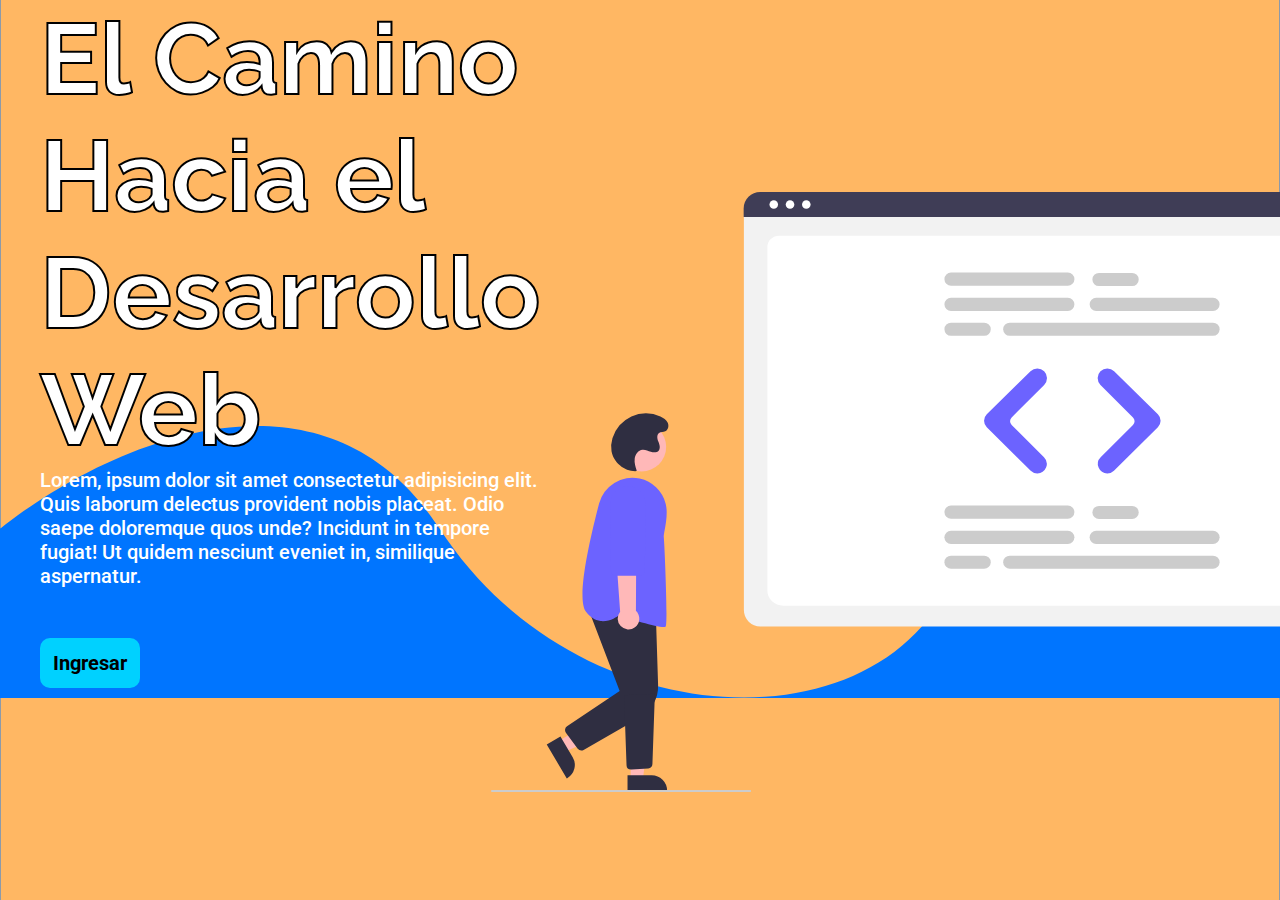
<file: index.html>
<!DOCTYPE html>
<html lang="es">
<head>
    <meta charset="UTF-8">
    <meta name="viewport" content="width=device-width, initial-scale=1.0">
    <title>Landing</title>
    <link rel="stylesheet" href="CSS/landing.css">
    <link rel="preconnect" href="https://fonts.googleapis.com">
    <link rel="preconnect" href="https://fonts.gstatic.com" crossorigin>
    <link href="https://fonts.googleapis.com/css2?family=Roboto:wght@700&display=swap" rel="stylesheet"> 
    <link rel="preconnect" href="https://fonts.googleapis.com">
    <link rel="preconnect" href="https://fonts.gstatic.com" crossorigin>
    <link href="https://fonts.googleapis.com/css2?family=Raleway:wght@700&family=Roboto:wght@700&display=swap" rel="stylesheet">
</head>
<body>
    <main>
       <div class="contenedor">
           <div class="textos">
                <h1 class="titulo">El Camino Hacia el Desarrollo Web</h1>
                <p class="subtitulo">Lorem, ipsum dolor sit amet consectetur adipisicing elit. Quis laborum delectus provident nobis placeat. Odio saepe doloremque quos unde? Incidunt in tempore fugiat! Ut quidem nesciunt eveniet in, similique aspernatur.</p>

                <button><a  href="login.html">Ingresar</a></button>
           </div>

           <div class="imagen">
               <img src="img/undraw_Code_review_re_woeb.svg" alt="Imagen index">
           </div>

       </div>
    </main>
</body>
</html>
</file>
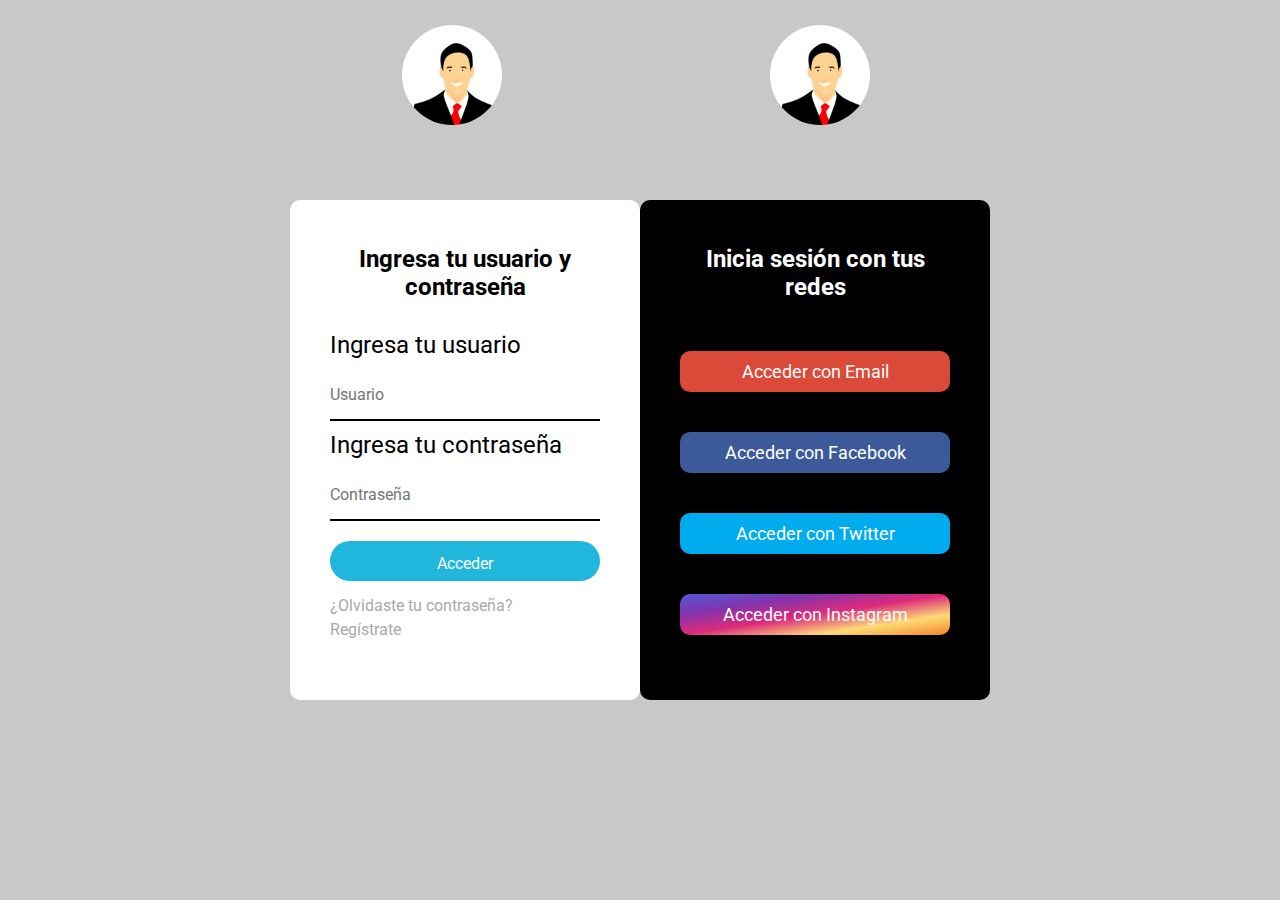
<file: login.html>
<!DOCTYPE html>
<html lang="en">
<head>
    <meta charset="UTF-8">
    <meta name="viewport" content="width=device-width, initial-scale=1.0">
    <link rel="stylesheet" href="https://use.fontawesome.com/releases/v5.8.1/css/all.css"
        integrity="sha384-50oBUHEmvpQ+1lW4y57PTFmhCaXp0ML5d60M1M7uH2+nqUivzIebhndOJK28anvf" crossorigin="anonymous">
    <link rel="stylesheet" href="CSS/login.css">
    <link rel="preconnect" href="https://fonts.googleapis.com">
    <link rel="preconnect" href="https://fonts.gstatic.com" crossorigin>
    <link href="https://fonts.googleapis.com/css2?family=Raleway:wght@700&family=Roboto:wght@100;700&display=swap" rel="stylesheet"> 
    <title>Login</title>
</head>
<body>
    <div class="container">
        <div class="container-lg">            
            <div class="login">
                <img src="img/imagenPerfil.jpg" alt="imagen perfil" class="imgLogin">
                <h2 class="title">Ingresa tu usuario y contraseña</h2>
                <form action="">
                    <h2>Ingresa tu usuario</h2>
                    <input type="text" placeholder="Usuario">
                    <h2>Ingresa tu contraseña</h2>
                    <input type="password" placeholder="Contraseña">
                    <button class="access"><a href="index.html">Acceder</a></button>
                    <a href="#">¿Olvidaste tu contraseña?</a>
                    <a href="registro.html">Regístrate</a>

                </form>
            </div>
            <div class="login-nt">
                <img src="img/imagenPerfil.jpg" alt="imagen perfil" class="imgLogin-nt"> 
                <h2 class="title">Inicia sesión con tus redes</h2>
                <div class="icons">
                    <button class="mail"><i class="fas fa-envelope"></i>Acceder con Email</button>
                    <button class ="fb"><i class="fab fa-facebook-f"></i>Acceder con Facebook </button>
                    <button class="tw"><i class="fab fa-twitter"></i>Acceder con Twitter</button>
                    <button class="ig"><i class="fab fa-instagram"></i>Acceder con Instagram</button>                    
                </div>
            </div>
        </div>

    </div>


    
</body>
</html>
</file>
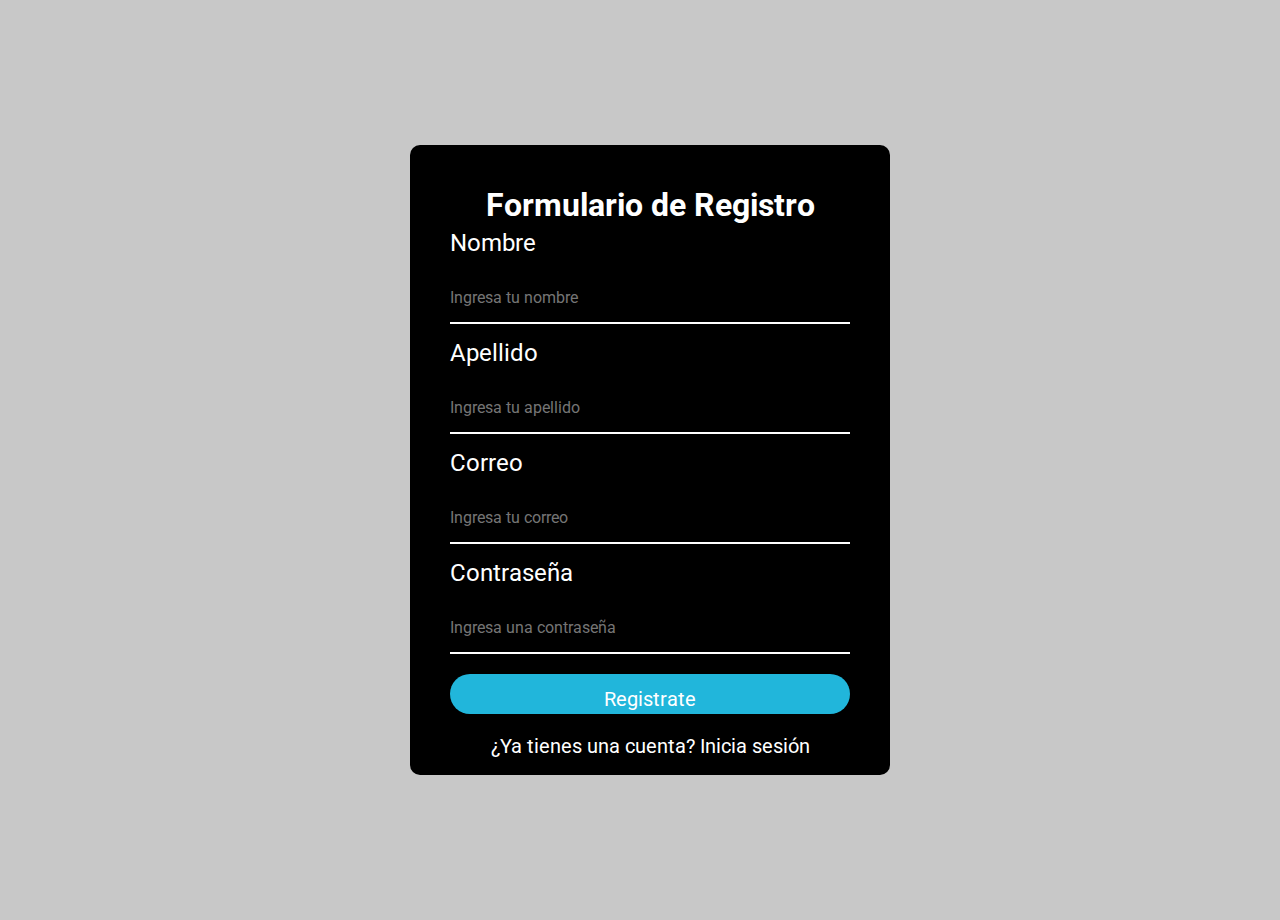
<file: registro.html>
<!DOCTYPE html>
<html lang="en">
<head>
    <meta charset="UTF-8">
    <meta name="viewport" content="width=device-width, initial-scale=1.0">
    <link rel="stylesheet" href="CSS/registro.css">
    <link rel="preconnect" href="https://fonts.googleapis.com">
    <link rel="preconnect" href="https://fonts.gstatic.com" crossorigin>
    <link href="https://fonts.googleapis.com/css2?family=Raleway:wght@700&family=Roboto:wght@100;700&display=swap" rel="stylesheet"> 
    <title>Formulario de Registro</title>
</head>
<body>
    <main>
        <div class="container">
            <form class="form">
                <h1>Formulario de Registro</h1>

                <h2>Nombre</h2>
                <input type="text" placeholder="Ingresa tu nombre">
                <h2>Apellido</h2>
                <input type="text" placeholder="Ingresa tu apellido">

                <h2>Correo</h2>
                <input type="email" placeholder="Ingresa tu correo">

                <h2>Contraseña</h2>
                <input type="password" placeholder="Ingresa una contraseña">

                <button class="register"><a href="login.html">Registrate</a></button>
                <a href="login.html">¿Ya tienes una cuenta? Inicia sesión</a>
            </form>
        </div>
    </main>
    
</body>
</html>
</file>
<file: CSS/landing.css>
* {
    padding: 0;
    margin: 0;
    font-family: 'Roboto', sans-serif;
}

body {
    background-image: url(../img/Vector+1.svg);
    background-size: cover;
    background-color: #0075FF;
    background-position: right top;
    position: absolute;    
}

.contenedor {
    position: relative;
    width: 100%;
    display: flex;
    align-items: center;
    align-content: center;
}

.textos {
    margin-left: 40px;
    z-index: 1;
    color: #fff;
}

.titulo {
    font-size: 100px;
    font-weight: bold;
    font-family: 'Raleway', sans-serif;
    -webkit-text-stroke: 2px black;
    padding: 100px 0 50 0;
}

.subtitulo {
    font-size: 20px;
    font-weight: 500;
    margin: 0 0 50px 0;
}

button {
    display: inline-block;
    width: 100px;
    height: 50px;
    border-radius: 10px;
    border-style: none;
    font-size: 20px;
    background-color: #00D1FF;
}

button:hover {
    background-color: rgba(0,81.96,100, 0.9);
    text-decoration: underline;    
}

button a {
    color: black;
    text-decoration: none;
    font-weight: bold;
}

.imagen {
    position: relative;
    top: 150px;
    right: 50px;
    z-index: 1;

}
</file>
<file: CSS/login.css>
* {
    margin: 0;
    padding: 0;
    font-family: 'roboto', sans-serif;
}

body {
    height: 100%;

    background-color: rgba(138,138,138,0.472);
}

.container {
    width: 100%;
    height: 100vh;
    display: flex;
    align-items: center;
    justify-content: center;    
}

.container-lg {
    display: flex;
    width: 700px;
    height: auto;
    *background-color: transparent;
}

.login {
    width: 400px;
    height: 500px;
    background-color: white;
    color: black;
    box-sizing: border-box;
    padding: 30px 40px;
    border-radius: 10px;
    animation-name: border;
    animation-duration: 2s;
    animation-timing-function: ease-in-out;
    animation-fill-mode: forwards;
}

@keyframes border {
    0% {
        border-radius: 0%;        
    }

    100% {
        border-top-left-radius: 20%;
        border-bottom-left-radius: 20%;
    }
}

.imgLogin {
    position: absolute;
    top: 25px;
    left: 402px;
    width: 100px;
    height: 100px;
    border-radius: 50%;

}

.login .title {
    margin: 0;
    padding: 0;
    font-weight: bold;
    text-align: center;
    padding: 0 0 30px 0;
    margin-top: 15px;  
     
}

.login h2 {
    margin: 0;
    padding: 0;
    font-weight: unset;
    display: block; 
}

.login input{
    width: 100%;
    height: 50px;
    margin: 10px 0;
    border: none;
    border-color: transparent;
    color: black;
    border-bottom: black 2px solid;
    font-size: 16px;
}

.login button {
    width: 100%;
    height: 40px;
    margin: 10px 0;
    border: none;
    outline: none;
    color: black;
    background-color: rgb(33,182,219);
    font-size: 16px;
    border-radius: 25px;
}

.login button a {
    color: white;
    text-decoration: none;
}

.login .access:hover {
    background-color: rgba(33,182,219,0.5);
    text-decoration: underline;
    cursor: pointer;
}

.login a {
    display: block;
    text-decoration: none;
    font-size: 16px;
    color: darkgray;
    margin: 5px 0 0 0;
}

.login a:hover {
    color: black;    
}

.login-nt {
    width: 400px;
    height: 500px;
    background-color: black;
    color: white;
    box-sizing: border-box;
    padding: 30px 40px;
    border-radius: 10px;
    animation-name: border-nt;
    animation-duration: 2s;
    animation-timing-function: ease-in-out;
    animation-fill-mode: forwards;
}

@keyframes border-nt {
    0% {
        border-radius: 0;
    }
    
    100% {
        border-top-right-radius: 20%;
        border-bottom-right-radius: 20%;
    }

}

.imgLogin-nt {
    position: absolute;
    top: 25px;
    left: 770px;
    width: 100px;
    height: 100px;
    border-radius: 50%;
}

.login-nt .title {
    margin: 0;
    padding: 0;
    font-weight: bold;
    text-align: center;
    padding-bottom: 30px;
    margin-top: 15px;
}

.login-nt button {
    width: 100%;
    margin: 20px 0;
    position: relative;
    border-radius: 10px;
    border-style: none;
    padding: 10px;
}

.login-nt button i {
    position: absolute;
    top: 10px;
    left: 20px;
}

.login-nt .mail {
    background-color: #db4a39;
    color: white;
    font-size: 18px;
}

.login-nt .mail:hover {
    background-color: rgba(219,74,57,0.8);
    cursor: pointer;
    text-decoration: underline;
}

.login-nt .fb {
    background-color: rgb(60, 90, 154);
    color: white;
    font-size: 18px;;
}

.login-nt .fb:hover {
    background-color: rgba(60,90,154,0.8);
    cursor: pointer;
    text-decoration: underline;
}

.login-nt .tw {
    background-color: rgb(0, 172, 238);
    color: white;
    font-size: 18px;;
}

.login-nt .tw:hover {
    background-color: rgba(0,172,238,0.8);
    cursor: pointer;
    text-decoration: underline;
}


.login-nt .ig {
    background-image: linear-gradient(to bottom right, #515bd4, #8134af, #dd2a7b, #feda77, #f58529);
    color: white;
    font-size: 18px;;
}

.login-nt .ig:hover {
    background-image: linear-gradient(to bottom right, rgba(81,91,212,0.8),rgba(129, 52, 175,0.8), rgba(221, 42, 123,0.8),rgba(254, 218, 119,0.8),rgba(245, 133, 41,0.8));
    cursor: pointer;
    text-decoration: underline;
}
</file>
<file: CSS/registro.css>
* {
    margin: 0;
    padding: 0;
    font-family: 'roboto', sans-serif;
}

body {
    height: 100%;
    background-color: rgba(138,138,138,0.472);
}

.container {
    width: 100%;
    height: 100vh;
    display:flex;
    justify-content: center;
    align-items: center;
    padding: 10px;
}

.form {
    width: 400px;
    height: 550px;
    background-color: black;
    padding: 40px;
    border-radius: 10px;
    color: white;
    animation-name: border;
    animation-duration: 2s;
    animation-timing-function: ease-out;
    animation-fill-mode: forwards;
}

@keyframes border {
    0% {
        border-radius: 0%;
    }

    100% {
        border-radius: 20%;
    }
}

.form h1 {
    margin: 1px 0;
    text-align: center;
}

.form h2 {
    margin: 5px 0;
    font-weight: unset;
    display: block;
}

input {
    width: 100%;
    height: 50px;
    margin: 10px 0;
    border: none;
    background-color: transparent;
    color: white;
    border-bottom: white 2px solid;
    font-size: 16px;  
}

.form a {
    margin-top: 10px;
    font-size: 20px;
    color: white;
    display: block;
    text-align: center;
    text-decoration: none;
}

.form a:hover {
    color: white;
text-decoration: underline;
cursor: pointer;
}

.form button {
    width: 100%;
    margin: 10px 0;
    height: 40px;
    border: none;
    outline: none;
    color: black;
    background-color: rgb(33,182,219);
    font-size: 16px;
    border-radius: 25px;
}

.form button:hover {
    color: white;
    background-color: rgba(22,182,219, 0.5);
    text-decoration: underline;
    cursor: pointer;

}
</file>
